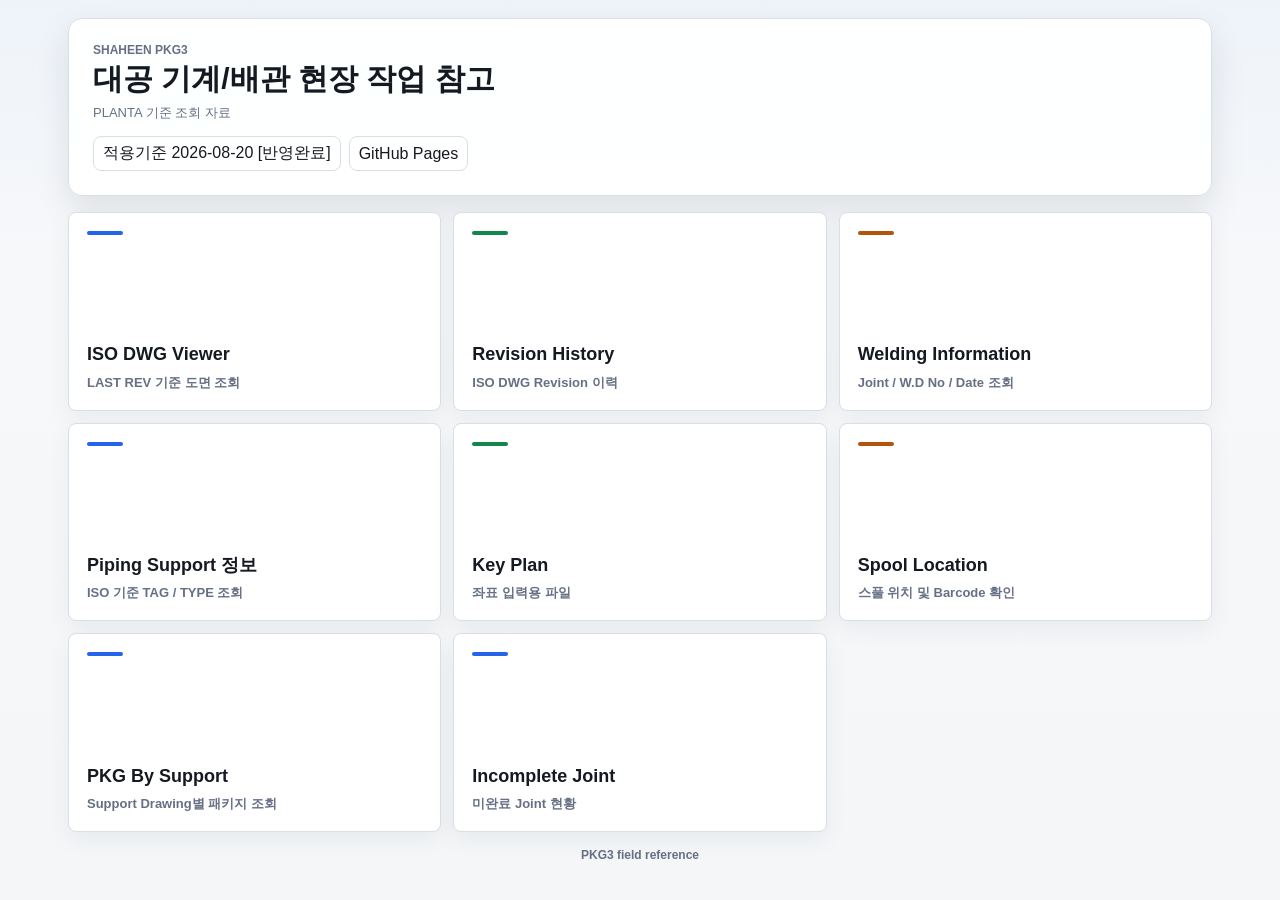
<file: index.html>
<!DOCTYPE html>
<html lang="ko">
<head>
  <meta charset="UTF-8" />
  <meta name="viewport" content="width=device-width, initial-scale=1" />
  <meta name="robots" content="noindex,nofollow" />
  <title>SHAHEEN PKG3 현장 작업 참고</title>
  <link rel="stylesheet" href="site.css" />
</head>
<body>
  <main class="home-shell">
    <section class="home-hero">
      <p class="kicker">SHAHEEN PKG3</p>
      <h1>대공 기계/배관 현장 작업 참고</h1>
      <div class="sub-title">PLANTA 기준 조회 자료</div>
      <div class="home-meta">
        <span class="pill" id="dateInfo">적용기준 로딩 중</span>
        <span class="pill">GitHub Pages</span>
      </div>
    </section>

    <nav class="menu-grid" aria-label="PKG3 메뉴">
      <a class="menu-card" href="piping.html">
        <span class="mark"></span>
        <span>
          <strong>ISO DWG Viewer</strong>
          <small>LAST REV 기준 도면 조회</small>
        </span>
      </a>
      <a class="menu-card" href="rev.html">
        <span class="mark"></span>
        <span>
          <strong>Revision History</strong>
          <small>ISO DWG Revision 이력</small>
        </span>
      </a>
      <a class="menu-card" href="wir.html">
        <span class="mark"></span>
        <span>
          <strong>Welding Information</strong>
          <small>Joint / W.D No / Date 조회</small>
        </span>
      </a>
      <a class="menu-card" href="supt1.html">
        <span class="mark"></span>
        <span>
          <strong>Piping Support 정보</strong>
          <small>ISO 기준 TAG / TYPE 조회</small>
        </span>
      </a>
      <a class="menu-card" href="https://kdy5642.synology.me/keyplan.png">
        <span class="mark"></span>
        <span>
          <strong>Key Plan</strong>
          <small>좌표 입력용 파일</small>
        </span>
      </a>
      <a class="menu-card" href="barcode.html">
        <span class="mark"></span>
        <span>
          <strong>Spool Location</strong>
          <small>스풀 위치 및 Barcode 확인</small>
        </span>
      </a>
      <a class="menu-card" href="supt.html">
        <span class="mark"></span>
        <span>
          <strong>PKG By Support</strong>
          <small>Support Drawing별 패키지 조회</small>
        </span>
      </a>
      <a class="menu-card" href="remain.html">
        <span class="mark"></span>
        <span>
          <strong>Incomplete Joint</strong>
          <small>미완료 Joint 현황</small>
        </span>
      </a>
    </nav>

    <footer class="site-footer">PKG3 field reference</footer>
  </main>

  <script>
    async function loadDateInfo() {
      const target = document.getElementById("dateInfo");
      try {
        const response = await fetch("date.txt?_=" + Date.now(), { cache: "no-store" });
        const text = await response.text();
        target.textContent = "적용기준 " + text.trim();
      } catch (error) {
        target.textContent = "적용기준 확인 불가";
      }
    }

    loadDateInfo();
  </script>
</body>
</html>
</file>
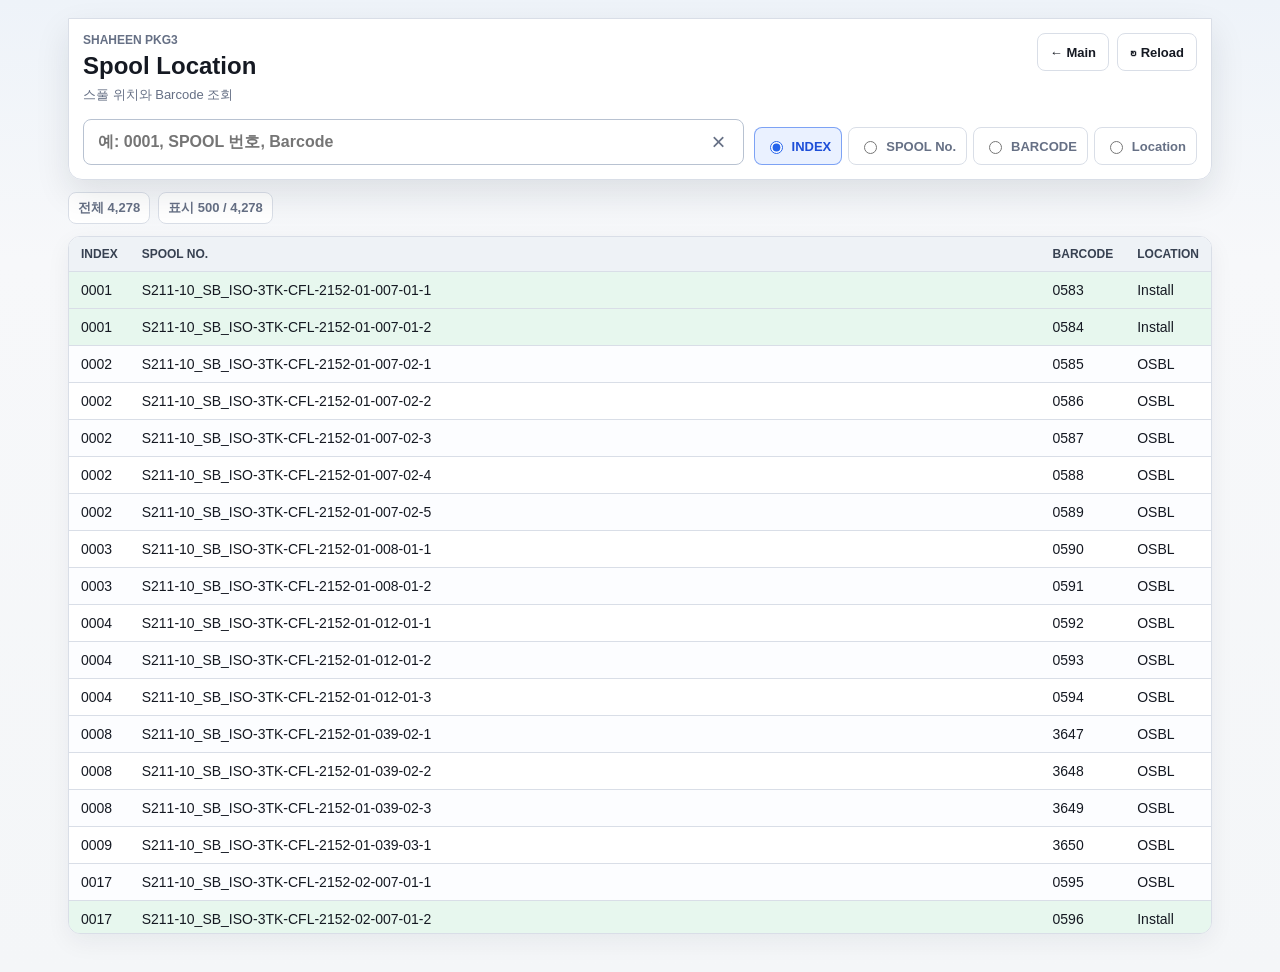
<file: barcode.html>
<!DOCTYPE html>
<html lang="ko">
<head>
  <meta charset="UTF-8" />
  <meta name="viewport" content="width=device-width, initial-scale=1" />
  <meta name="robots" content="noindex,nofollow" />
  <title>PKG3 | Spool Location</title>
  <link rel="stylesheet" href="site.css" />
</head>
<body>
  <div id="app"></div>
  <script>window.KDY_PAGE = "barcode";</script>
  <script src="site.js"></script>
</body>
</html>
</file>
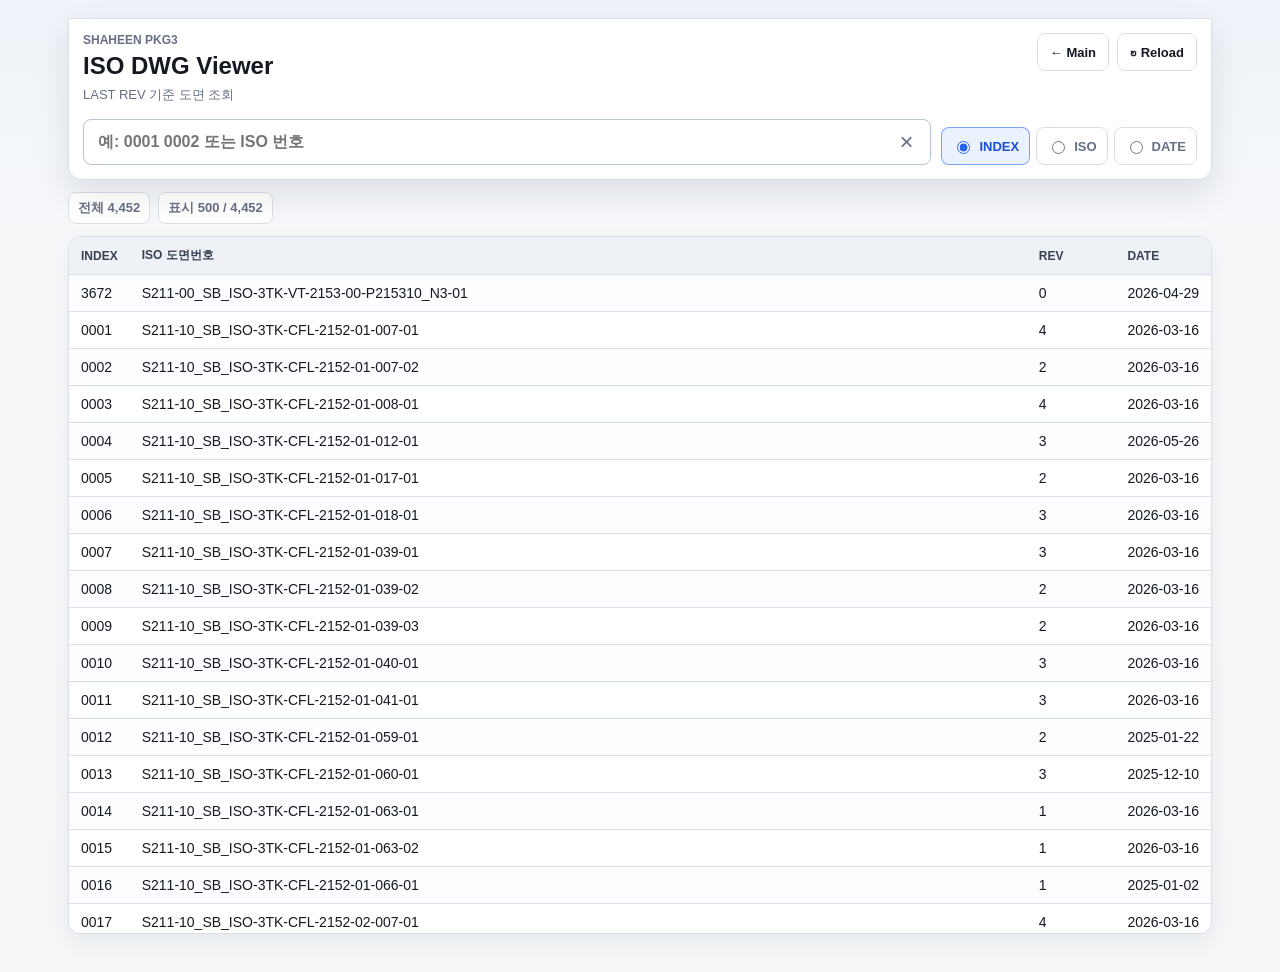
<file: piping.html>
<!DOCTYPE html>
<html lang="ko">
<head>
  <meta charset="UTF-8" />
  <meta name="viewport" content="width=device-width, initial-scale=1" />
  <meta name="robots" content="noindex,nofollow" />
  <title>PKG3 | ISO DWG Viewer</title>
  <link rel="stylesheet" href="site.css" />
</head>
<body>
  <div id="app"></div>
  <script>window.KDY_PAGE = "piping";</script>
  <script src="site.js"></script>
</body>
</html>
</file>
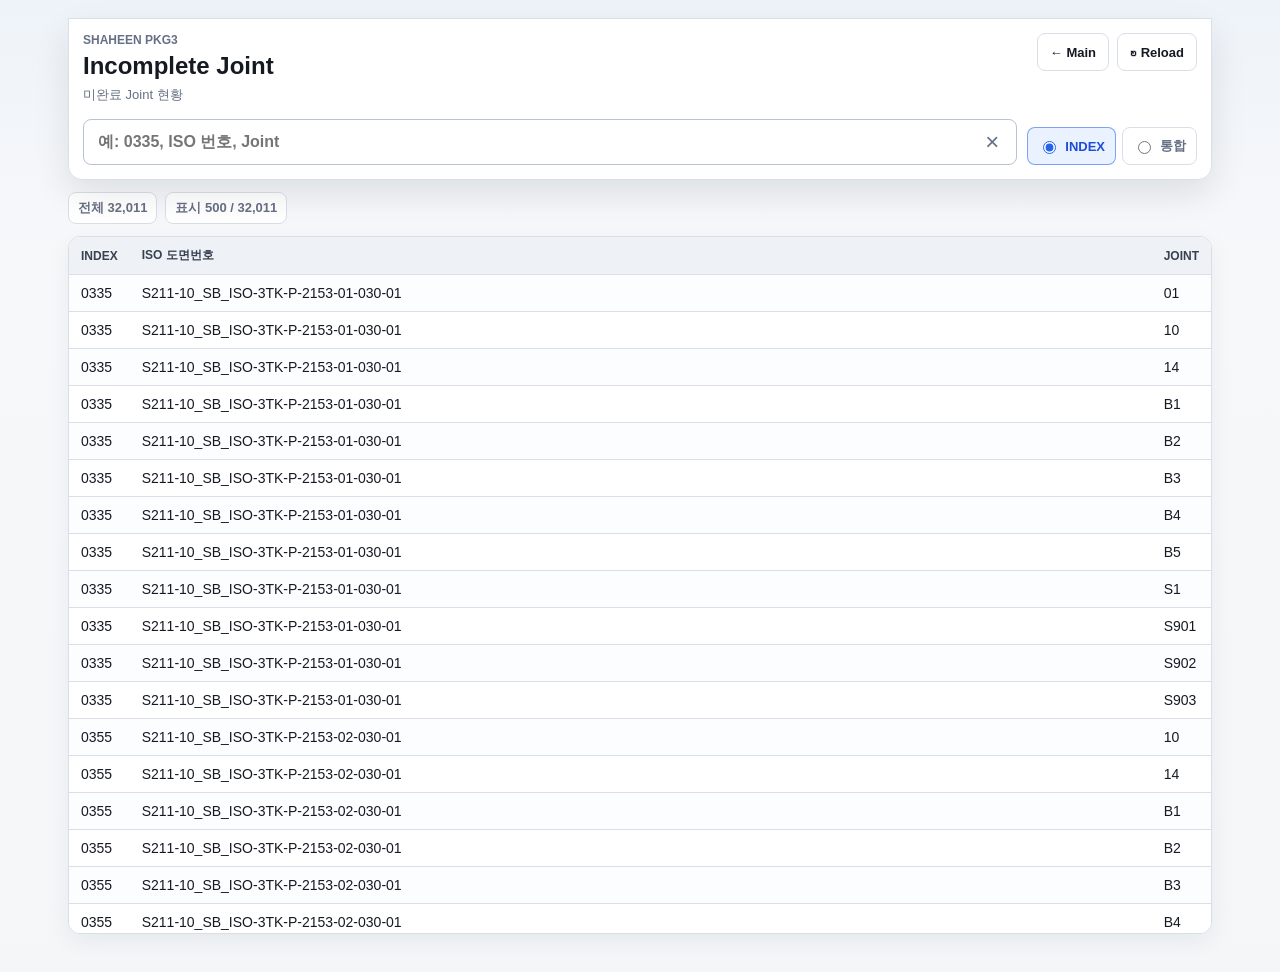
<file: remain.html>
<!DOCTYPE html>
<html lang="ko">
<head>
  <meta charset="UTF-8" />
  <meta name="viewport" content="width=device-width, initial-scale=1" />
  <meta name="robots" content="noindex,nofollow" />
  <title>PKG3 | Incomplete Joint</title>
  <link rel="stylesheet" href="site.css" />
</head>
<body>
  <div id="app"></div>
  <script>window.KDY_PAGE = "remain";</script>
  <script src="site.js"></script>
</body>
</html>
</file>
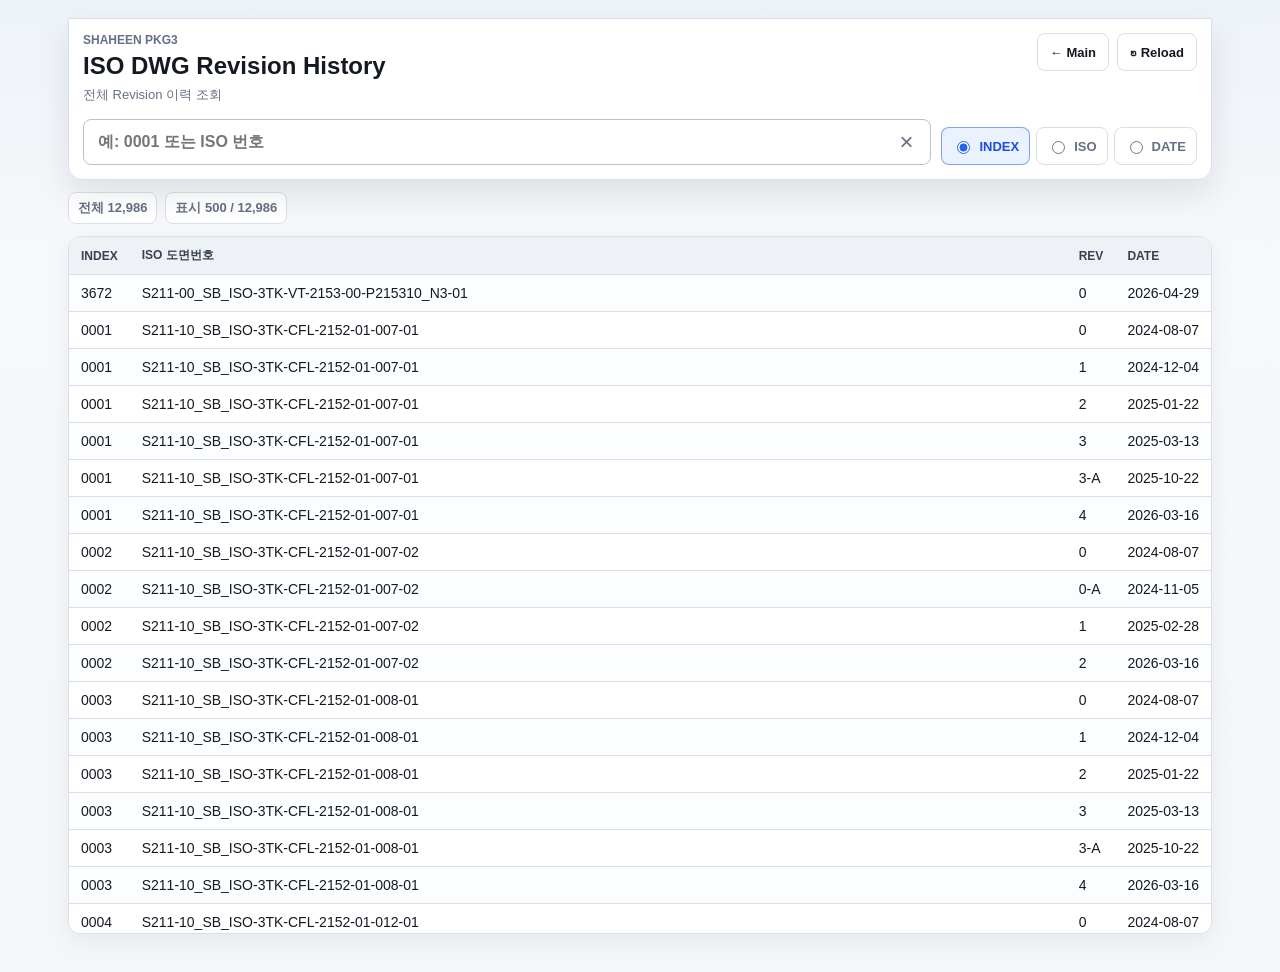
<file: rev.html>
<!DOCTYPE html>
<html lang="ko">
<head>
  <meta charset="UTF-8" />
  <meta name="viewport" content="width=device-width, initial-scale=1" />
  <meta name="robots" content="noindex,nofollow" />
  <title>PKG3 | ISO DWG Revision History</title>
  <link rel="stylesheet" href="site.css" />
</head>
<body>
  <div id="app"></div>
  <script>window.KDY_PAGE = "rev";</script>
  <script src="site.js"></script>
</body>
</html>
</file>
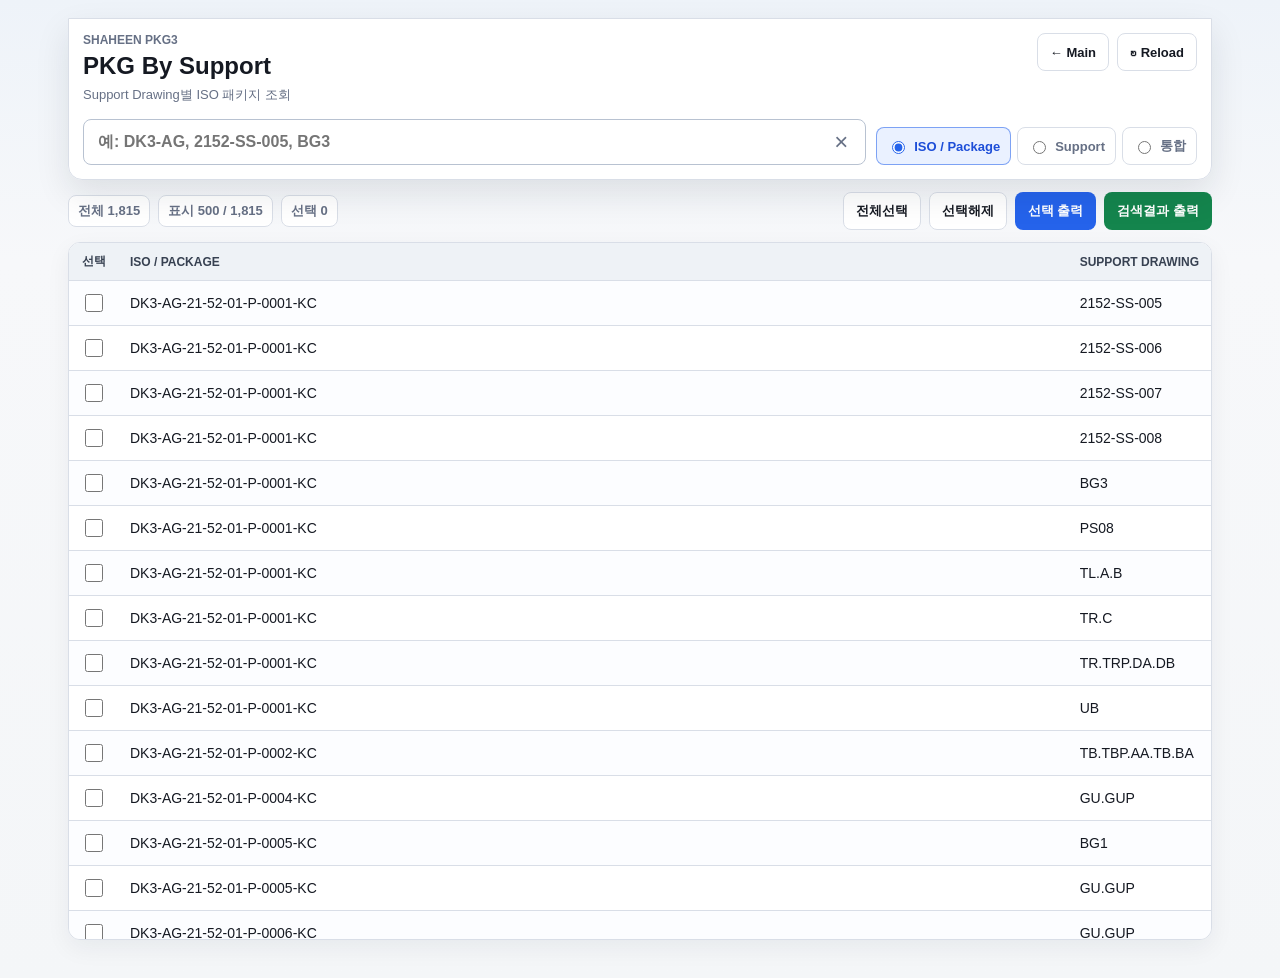
<file: supt.html>
<!DOCTYPE html>
<html lang="ko">
<head>
  <meta charset="UTF-8" />
  <meta name="viewport" content="width=device-width, initial-scale=1" />
  <meta name="robots" content="noindex,nofollow" />
  <title>PKG3 | PKG By Support</title>
  <link rel="stylesheet" href="site.css" />
</head>
<body>
  <div id="app"></div>
  <script>window.KDY_PAGE = "supt";</script>
  <script src="site.js"></script>
</body>
</html>
</file>
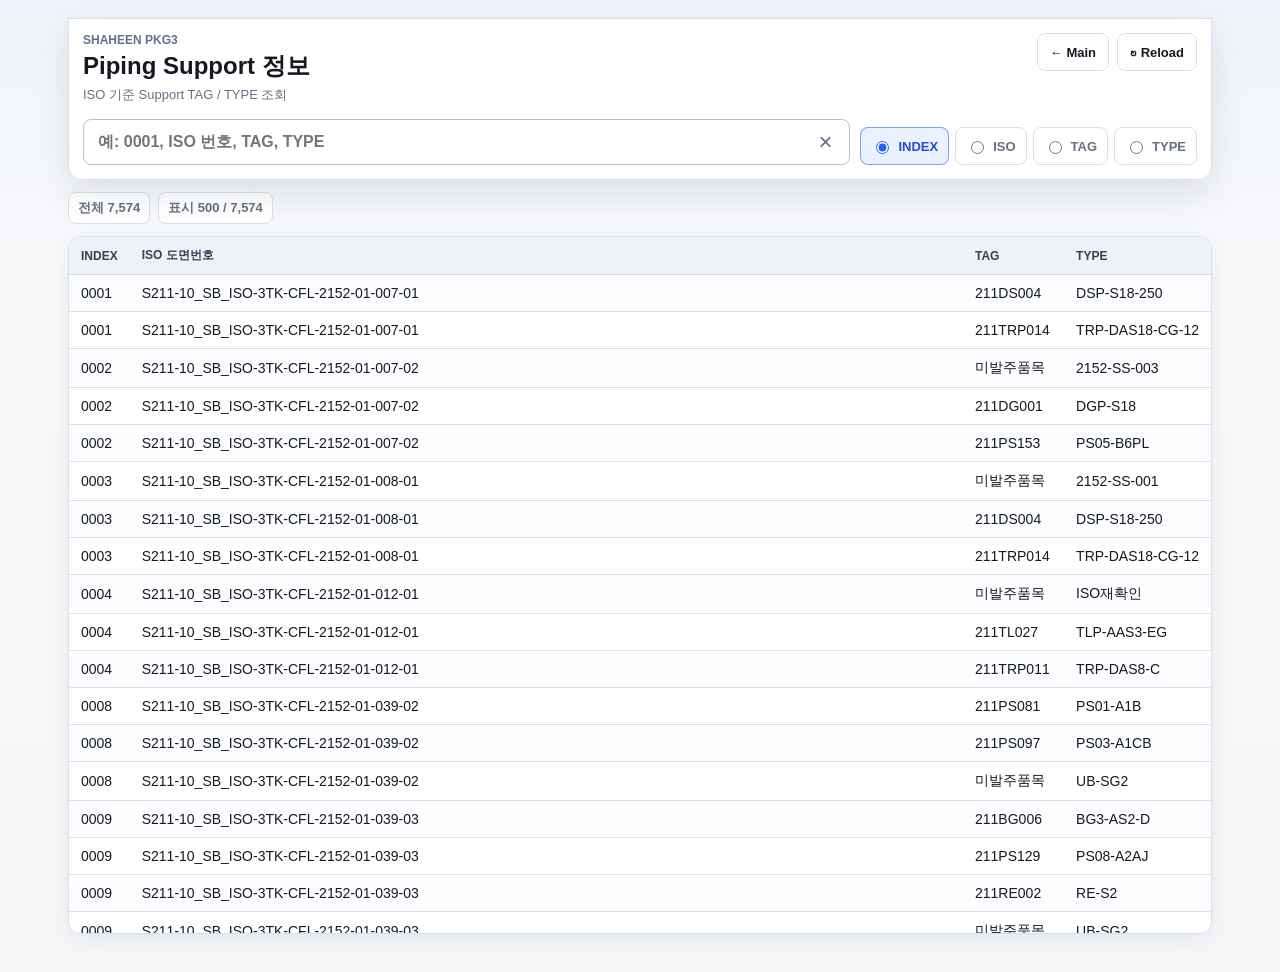
<file: supt1.html>
<!DOCTYPE html>
<html lang="ko">
<head>
  <meta charset="UTF-8" />
  <meta name="viewport" content="width=device-width, initial-scale=1" />
  <meta name="robots" content="noindex,nofollow" />
  <title>PKG3 | Piping Support 정보</title>
  <link rel="stylesheet" href="site.css" />
</head>
<body>
  <div id="app"></div>
  <script>window.KDY_PAGE = "supt1";</script>
  <script src="site.js"></script>
</body>
</html>
</file>
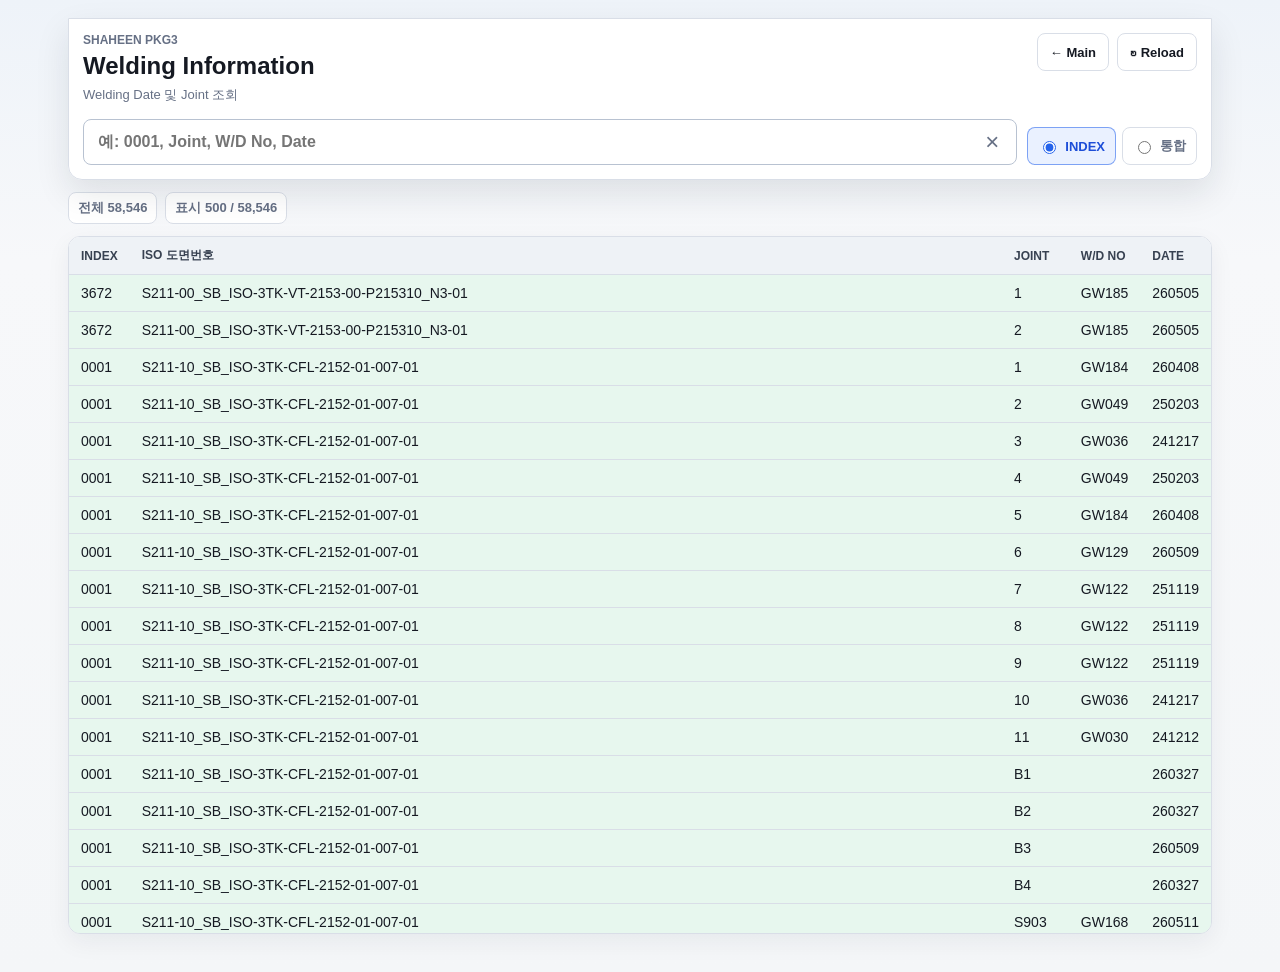
<file: wir.html>
<!DOCTYPE html>
<html lang="ko">
<head>
  <meta charset="UTF-8" />
  <meta name="viewport" content="width=device-width, initial-scale=1" />
  <meta name="robots" content="noindex,nofollow" />
  <title>PKG3 | Welding Information</title>
  <link rel="stylesheet" href="site.css" />
</head>
<body>
  <div id="app"></div>
  <script>window.KDY_PAGE = "wir";</script>
  <script src="site.js"></script>
</body>
</html>
</file>
<file: site.css>
:root {
  color-scheme: light;
  --bg: #f4f6f8;
  --panel: #ffffff;
  --panel-soft: #f9fafb;
  --line: #d9dee7;
  --line-strong: #b8c2d1;
  --text: #151922;
  --muted: #667085;
  --primary: #2563eb;
  --primary-strong: #1d4ed8;
  --green: #14854d;
  --green-soft: #e7f7ee;
  --pink-soft: #ffe8f1;
  --pink: #be185d;
  --amber-soft: #fff5db;
  --shadow: 0 14px 34px rgba(19, 28, 44, 0.10);
}

* {
  box-sizing: border-box;
}

html {
  min-height: 100%;
}

body {
  margin: 0;
  min-height: 100%;
  background:
    linear-gradient(180deg, #eef3f9 0, #f7f8fa 260px, var(--bg) 100%);
  color: var(--text);
  font-family: -apple-system, BlinkMacSystemFont, "Segoe UI", "Noto Sans KR", Arial, sans-serif;
  letter-spacing: 0;
}

a {
  color: inherit;
}

button,
input {
  font: inherit;
}

.app-shell,
.home-shell {
  width: min(1180px, 100%);
  margin: 0 auto;
  padding: 18px 18px 38px;
}

.top-bar,
.home-hero {
  background: rgba(255, 255, 255, 0.96);
  border: 1px solid var(--line);
  box-shadow: var(--shadow);
}

.top-bar {
  position: sticky;
  top: 0;
  z-index: 50;
  border-radius: 0 0 14px 14px;
  padding: 14px;
  backdrop-filter: blur(10px);
}

.title-row {
  display: grid;
  grid-template-columns: 1fr auto;
  gap: 12px;
  align-items: start;
}

.kicker {
  margin: 0 0 4px;
  color: var(--muted);
  font-size: 12px;
  font-weight: 800;
  text-transform: uppercase;
}

h1 {
  margin: 0;
  color: var(--text);
  font-size: 24px;
  line-height: 1.22;
  font-weight: 800;
}

.sub-title {
  margin-top: 6px;
  color: var(--muted);
  font-size: 13px;
  line-height: 1.45;
}

.nav-actions {
  display: flex;
  gap: 8px;
  justify-content: flex-end;
  flex-wrap: wrap;
}

.btn {
  display: inline-flex;
  min-height: 38px;
  align-items: center;
  justify-content: center;
  gap: 6px;
  border: 1px solid transparent;
  border-radius: 8px;
  padding: 9px 12px;
  background: var(--panel-soft);
  color: var(--text);
  text-decoration: none;
  font-size: 13px;
  font-weight: 800;
  cursor: pointer;
}

.btn.primary {
  background: var(--primary);
  color: #fff;
}

.btn.primary:hover {
  background: var(--primary-strong);
}

.btn.outline {
  border-color: var(--line);
  background: #fff;
}

.btn.green {
  background: var(--green);
  color: #fff;
}

.controls {
  display: grid;
  grid-template-columns: minmax(220px, 1fr) auto;
  gap: 10px;
  margin-top: 14px;
  align-items: end;
}

.search-input-wrapper {
  position: relative;
}

#searchInput {
  width: 100%;
  min-height: 46px;
  border: 1px solid var(--line-strong);
  border-radius: 8px;
  outline: none;
  padding: 12px 44px 12px 14px;
  background: #fff;
  color: var(--text);
  font-size: 16px;
  font-weight: 650;
}

#searchInput:focus {
  border-color: var(--primary);
  box-shadow: 0 0 0 3px rgba(37, 99, 235, 0.15);
}

.clear-btn {
  position: absolute;
  top: 50%;
  right: 8px;
  width: 34px;
  height: 34px;
  border: 0;
  border-radius: 8px;
  transform: translateY(-50%);
  background: transparent;
  color: var(--muted);
  font-size: 24px;
  line-height: 1;
  cursor: pointer;
}

.clear-btn:hover {
  background: #eef2f7;
  color: var(--text);
}

.search-modes {
  display: flex;
  flex-wrap: wrap;
  gap: 6px;
}

.search-modes label {
  display: inline-flex;
  min-height: 38px;
  align-items: center;
  gap: 6px;
  border: 1px solid var(--line);
  border-radius: 8px;
  padding: 8px 10px;
  background: #fff;
  color: var(--muted);
  font-size: 13px;
  font-weight: 800;
  cursor: pointer;
}

.search-modes label:has(input:checked) {
  border-color: rgba(37, 99, 235, 0.55);
  background: #eaf1ff;
  color: var(--primary-strong);
}

.search-modes input {
  accent-color: var(--primary);
}

.tool-row {
  display: flex;
  justify-content: space-between;
  gap: 10px;
  flex-wrap: wrap;
  margin: 12px 0;
  color: var(--muted);
  font-size: 13px;
  font-weight: 700;
}

.status-pills,
.print-actions {
  display: flex;
  gap: 8px;
  flex-wrap: wrap;
  align-items: center;
}

.pill {
  display: inline-flex;
  min-height: 30px;
  align-items: center;
  border: 1px solid var(--line);
  border-radius: 8px;
  padding: 6px 9px;
  background: #fff;
}

.table-wrap {
  overflow: auto;
  max-height: calc(100vh - 202px);
  border: 1px solid var(--line);
  border-radius: 12px;
  background: var(--panel);
  box-shadow: 0 8px 24px rgba(19, 28, 44, 0.06);
}

table {
  width: 100%;
  min-width: 720px;
  border-collapse: separate;
  border-spacing: 0;
  font-size: 14px;
}

thead th {
  position: sticky;
  top: 0;
  z-index: 2;
  background: #eef2f6;
  color: #374151;
  font-size: 12px;
  font-weight: 900;
  text-align: left;
  text-transform: uppercase;
}

th,
td {
  border-bottom: 1px solid var(--line);
  padding: 10px 12px;
  vertical-align: middle;
  white-space: nowrap;
}

tbody tr {
  cursor: pointer;
}

tbody tr:nth-child(odd) {
  background: #fcfdff;
}

tbody tr:hover {
  background: #eef6ff;
}

tbody tr.selected-row {
  background: #dbeafe !important;
}

tbody tr.state-ok {
  background: var(--green-soft) !important;
}

tbody tr.state-credit {
  background: var(--pink-soft) !important;
  color: var(--pink);
}

tbody tr.state-empty {
  background: var(--amber-soft) !important;
}

.col-index,
.col-rev,
.col-joint,
.col-date,
.col-short,
.col-select {
  width: 1%;
}

.select-cell {
  text-align: center;
}

.select-cell input {
  width: 18px;
  height: 18px;
  accent-color: var(--primary);
}

.empty-state {
  margin: 32px auto;
  width: min(460px, 100%);
  border: 1px dashed var(--line-strong);
  border-radius: 12px;
  padding: 24px;
  background: #fff;
  color: var(--muted);
  text-align: center;
  font-weight: 750;
}

.loading-overlay {
  position: fixed;
  inset: 0;
  z-index: 100;
  display: none;
  align-items: center;
  justify-content: center;
  background: rgba(244, 246, 248, 0.78);
  backdrop-filter: blur(6px);
}

.loading-overlay.show {
  display: flex;
}

.loading-inner {
  display: grid;
  justify-items: center;
  gap: 12px;
  border: 1px solid var(--line);
  border-radius: 12px;
  padding: 22px 26px;
  background: #fff;
  box-shadow: var(--shadow);
  color: var(--muted);
  font-size: 14px;
  font-weight: 800;
}

.spinner {
  width: 42px;
  height: 42px;
  border: 4px solid #e5e7eb;
  border-top-color: var(--primary);
  border-radius: 999px;
  animation: spin 0.8s linear infinite;
}

@keyframes spin {
  to {
    transform: rotate(360deg);
  }
}

.home-shell {
  min-height: 100vh;
  display: grid;
  grid-template-rows: auto 1fr auto;
  gap: 16px;
}

.home-hero {
  border-radius: 14px;
  padding: 24px;
}

.home-hero h1 {
  max-width: 760px;
  font-size: 30px;
}

.home-meta {
  display: flex;
  gap: 8px;
  flex-wrap: wrap;
  margin-top: 14px;
}

.menu-grid {
  display: grid;
  grid-template-columns: repeat(3, minmax(0, 1fr));
  gap: 12px;
}

.menu-card {
  min-height: 128px;
  display: grid;
  align-content: space-between;
  border: 1px solid var(--line);
  border-radius: 8px;
  padding: 18px;
  background: var(--panel);
  box-shadow: 0 8px 24px rgba(19, 28, 44, 0.06);
  text-decoration: none;
}

.menu-card:hover {
  border-color: rgba(37, 99, 235, 0.5);
  box-shadow: var(--shadow);
  transform: translateY(-1px);
}

.menu-card strong {
  display: block;
  font-size: 18px;
  line-height: 1.25;
}

.menu-card small {
  display: block;
  margin-top: 8px;
  color: var(--muted);
  font-size: 13px;
  font-weight: 750;
}

.menu-card .mark {
  width: 36px;
  height: 4px;
  border-radius: 999px;
  background: var(--primary);
}

.menu-card:nth-child(2) .mark,
.menu-card:nth-child(5) .mark {
  background: var(--green);
}

.menu-card:nth-child(3) .mark,
.menu-card:nth-child(6) .mark {
  background: #b45309;
}

.site-footer {
  color: var(--muted);
  font-size: 12px;
  font-weight: 750;
  text-align: center;
}

@media print {
  body {
    background: #fff;
  }

  .top-bar,
  .tool-row,
  .site-footer {
    display: none !important;
  }

  .app-shell {
    padding: 0;
  }

  .table-wrap {
    max-height: none;
    overflow: visible;
    border: 0;
    box-shadow: none;
  }

  table {
    min-width: 0;
    font-size: 11px;
  }
}

@media (max-width: 840px) {
  .app-shell,
  .home-shell {
    padding: 8px;
  }

  .top-bar,
  .home-hero {
    border-radius: 10px;
  }

  .title-row,
  .controls {
    grid-template-columns: 1fr;
  }

  .nav-actions {
    justify-content: flex-start;
  }

  .nav-actions .btn {
    flex: 1 1 0;
  }

  h1 {
    font-size: 19px;
  }

  .home-hero h1 {
    font-size: 24px;
  }

  .menu-grid {
    grid-template-columns: 1fr;
  }

  .table-wrap {
    max-height: none;
    overflow: visible;
    border: 0;
    border-radius: 0;
    background: transparent;
    box-shadow: none;
  }

  table {
    min-width: 0;
    display: block;
  }

  thead {
    display: none;
  }

  tbody {
    display: grid;
    gap: 8px;
  }

  tbody tr,
  tbody tr:nth-child(odd),
  tbody tr:hover {
    display: grid;
    gap: 0;
    border: 1px solid var(--line);
    border-radius: 8px;
    background: #fff;
    box-shadow: 0 6px 18px rgba(19, 28, 44, 0.05);
    overflow: hidden;
  }

  tbody tr.state-ok {
    background: #fff !important;
    border-left: 5px solid var(--green);
  }

  tbody tr.state-credit {
    background: #fff !important;
    border-left: 5px solid var(--pink);
    color: var(--text);
  }

  tbody tr.selected-row {
    background: #fff !important;
    border-color: rgba(37, 99, 235, 0.5);
  }

  th,
  td {
    white-space: normal;
  }

  tbody td {
    display: grid;
    grid-template-columns: 86px minmax(0, 1fr);
    gap: 8px;
    align-items: start;
    border-bottom: 1px solid #edf0f4;
    padding: 8px 10px;
    text-align: left;
    word-break: break-word;
    overflow-wrap: anywhere;
  }

  tbody td:last-child {
    border-bottom: 0;
  }

  tbody td::before {
    content: attr(data-label);
    color: var(--muted);
    font-size: 11px;
    font-weight: 900;
    text-transform: uppercase;
  }

  .select-cell {
    text-align: left;
  }

  .tool-row,
  .status-pills,
  .print-actions {
    display: grid;
    gap: 6px;
    width: 100%;
  }

  .tool-row {
    grid-template-columns: 1fr;
  }

  .status-pills,
  .print-actions {
    grid-template-columns: 1fr 1fr;
  }

  .pill,
  .print-actions .btn {
    width: 100%;
  }

  .search-modes label {
    flex: 1 1 auto;
    justify-content: center;
    min-width: 82px;
  }
}
</file>
